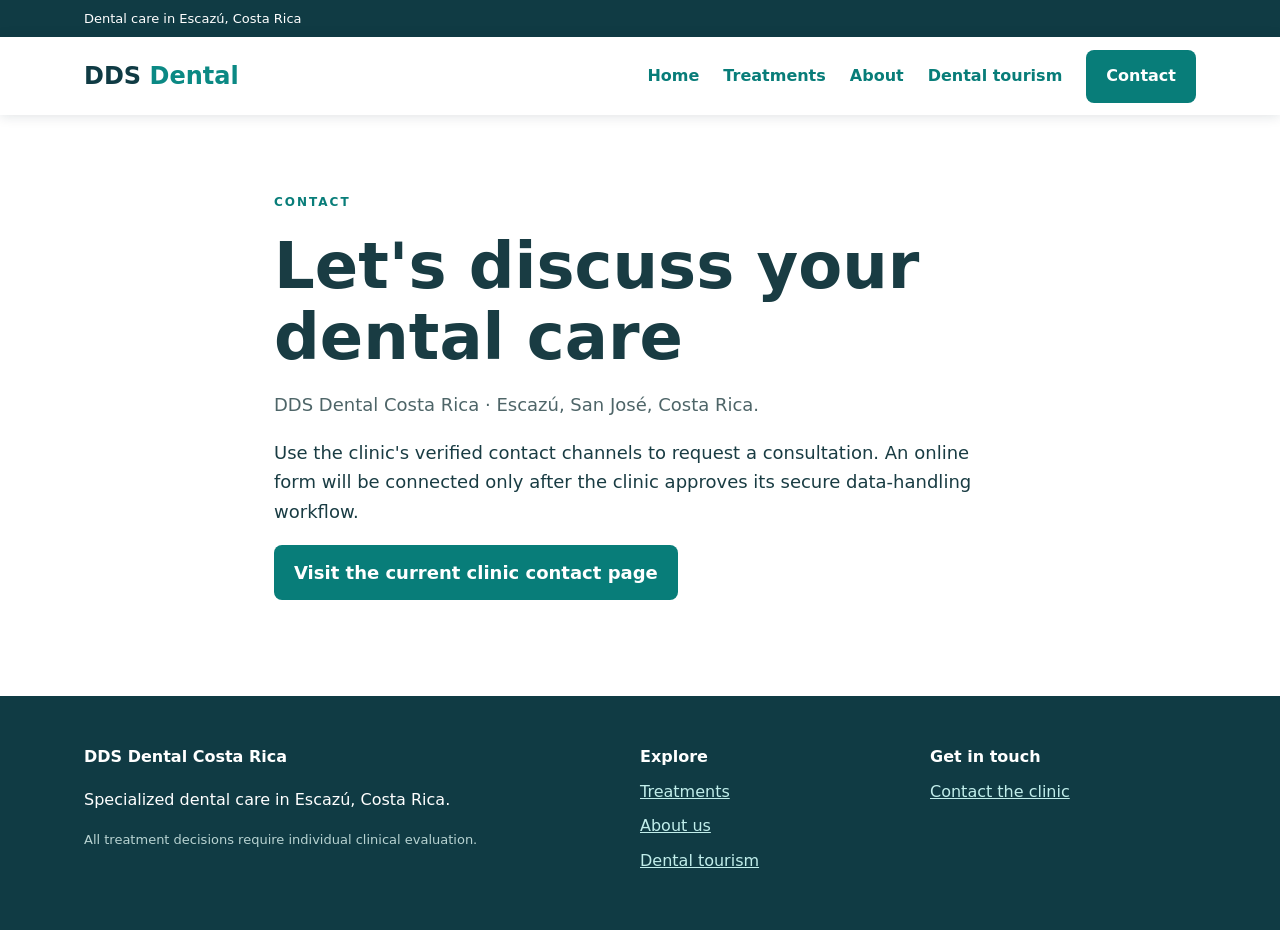
<file: contact/index.html>
<!doctype html><html lang="en"><head><meta charset="utf-8"><meta name="viewport" content="width=device-width,initial-scale=1"><title>Contact DDS Dental | DDS Dental Costa Rica</title><meta name="description" content="Contact DDS Dental in Escazú, Costa Rica to discuss dental care and appointment planning."><meta name="robots" content="noindex,nofollow"><link rel="canonical" href="https://www.ddsdentalcr.com/contact/"><meta property="og:type" content="website"><meta property="og:title" content="Contact DDS Dental | DDS Dental Costa Rica"><meta property="og:description" content="Contact DDS Dental in Escazú, Costa Rica to discuss dental care and appointment planning."><meta property="og:url" content="https://www.ddsdentalcr.com/contact/"><meta name="theme-color" content="#087d79"><link rel="stylesheet" href="/assets/style.css"><script type="application/ld+json">{"@context":"https://schema.org","@type":"WebPage","name":"Contact DDS Dental","description":"Contact DDS Dental in Escazú, Costa Rica to discuss dental care and appointment planning.","url":"https://www.ddsdentalcr.com/contact/","inLanguage":"en","publisher":{"@type":"Organization","name":"DDS Dental Costa Rica","url":"https://www.ddsdentalcr.com"}}</script></head><body><div class="top"><div class="wrap">Dental care in Escazú, Costa Rica</div></div><header><nav class="wrap" aria-label="Main navigation"><a class="brand" href="/">DDS <span>Dental</span></a><button class="menu" aria-label="Toggle menu" aria-expanded="false" aria-controls="navlinks">☰</button><div class="links" id="navlinks"><a href="/">Home</a><a href="/services/">Treatments</a><a href="/about/">About</a><a href="/dental-tourism/">Dental tourism</a><a class="btn" href="/contact/">Contact</a></div></nav></header><main><section><div class="wrap prose"><div class="eyebrow">Contact</div><h1>Let's discuss your dental care</h1><p class="lead">DDS Dental Costa Rica · Escazú, San José, Costa Rica.</p><p>Use the clinic's verified contact channels to request a consultation. An online form will be connected only after the clinic approves its secure data-handling workflow.</p><p><a class="btn" href="https://www.ddsdentalcr.com/contact/">Visit the current clinic contact page</a></p></div></section></main><footer><div class="wrap footer-grid"><div><strong>DDS Dental Costa Rica</strong><p>Specialized dental care in Escazú, Costa Rica.</p><p class="small">All treatment decisions require individual clinical evaluation.</p></div><div><strong>Explore</strong><a href="/services/">Treatments</a><a href="/about/">About us</a><a href="/dental-tourism/">Dental tourism</a></div><div><strong>Get in touch</strong><a href="/contact/">Contact the clinic</a></div></div></footer><script defer src="/assets/site.js"></script></body></html>
</file>
<file: assets/style.css>
:root{font-family:Inter,system-ui,Arial,sans-serif;color:#193c43;background:#fff;line-height:1.65}*{box-sizing:border-box}body{margin:0}a{color:#087d79}a:hover{text-decoration:underline}.wrap{max-width:1160px;margin:auto;padding:0 24px}.top{background:#103b44;color:white;padding:8px 0;font-size:13px}header{background:white;position:sticky;top:0;z-index:10;box-shadow:0 1px 12px #1232}nav{display:flex;align-items:center;justify-content:space-between;min-height:78px;gap:20px}.brand{font-size:24px;font-weight:800;color:#103b44;text-decoration:none}.brand span{color:#0b8984}.links{display:flex;align-items:center;gap:24px}.links a{text-decoration:none;font-weight:600}.btn{display:inline-block;background:#087d79;color:white!important;border-radius:8px;padding:13px 20px;text-decoration:none;font-weight:700}.btn:hover{background:#055f5c;text-decoration:none}.outline{background:transparent;color:#087d79!important;border:1px solid #087d79}.menu{display:none;border:1px solid #d5e3e3;background:white;border-radius:8px;padding:9px 14px;font-size:20px}.hero{background:linear-gradient(125deg,#e5f6f3,#f7fbfa);padding:100px 0}.hero .wrap{display:grid;grid-template-columns:1.2fr .8fr;gap:48px;align-items:center}.eyebrow{text-transform:uppercase;letter-spacing:2px;color:#087d79;font-weight:800;font-size:12px}h1{font-size:clamp(36px,5vw,66px);line-height:1.1;margin:18px 0}h2{font-size:clamp(28px,3.5vw,42px);line-height:1.2}h3{font-size:22px}.lead{font-size:19px;color:#4e6568}.art{min-height:300px;border-radius:32px;background:radial-gradient(circle at 30% 30%,#c3e8e1,#0d7978);display:grid;place-items:center;color:white;font-size:80px}section{padding:78px 0}.grid{display:grid;grid-template-columns:repeat(3,1fr);gap:22px}.card{padding:28px;border:1px solid #dce9e8;border-radius:16px;background:white}.card p{color:#557075}.soft{background:#f3f9f8}.cta{background:#103b44;color:white;padding:44px;border-radius:22px;display:flex;justify-content:space-between;align-items:center;gap:24px}.cta p{color:#d2e8e5}footer{background:#103b44;color:white;padding:48px 0}footer a{color:#c1eeeb}.footer-grid{display:grid;grid-template-columns:2fr 1fr 1fr;gap:24px}.footer-grid a{display:block;margin:8px 0}.small{font-size:13px;color:#b8d3d2}.actions{display:flex;flex-wrap:wrap;gap:12px;margin-top:24px}.crumb{font-size:14px;color:#607d80;margin:25px 0}.prose{max-width:780px}.prose p{font-size:18px}.faq details{border-bottom:1px solid #d5e3e3;padding:18px 0}.faq summary{font-weight:700;cursor:pointer}input,textarea{width:100%;padding:12px;border:1px solid #b9cccc;border-radius:8px;font:inherit}label{display:block;margin:16px 0;font-weight:600}@media(max-width:800px){.menu{display:block}.links{display:none;position:absolute;top:78px;left:0;right:0;background:white;padding:24px;box-shadow:0 8px 12px #1232;flex-direction:column;align-items:stretch}.links.open{display:flex}.hero{padding:64px 0}.hero .wrap{grid-template-columns:1fr}.grid{grid-template-columns:1fr 1fr}.footer-grid{grid-template-columns:1fr}.cta{flex-direction:column;align-items:start}}@media(max-width:560px){.grid{grid-template-columns:1fr}.art{min-height:190px}.hero{padding:48px 0}section{padding:50px 0}.cta{padding:26px}}
</file>
